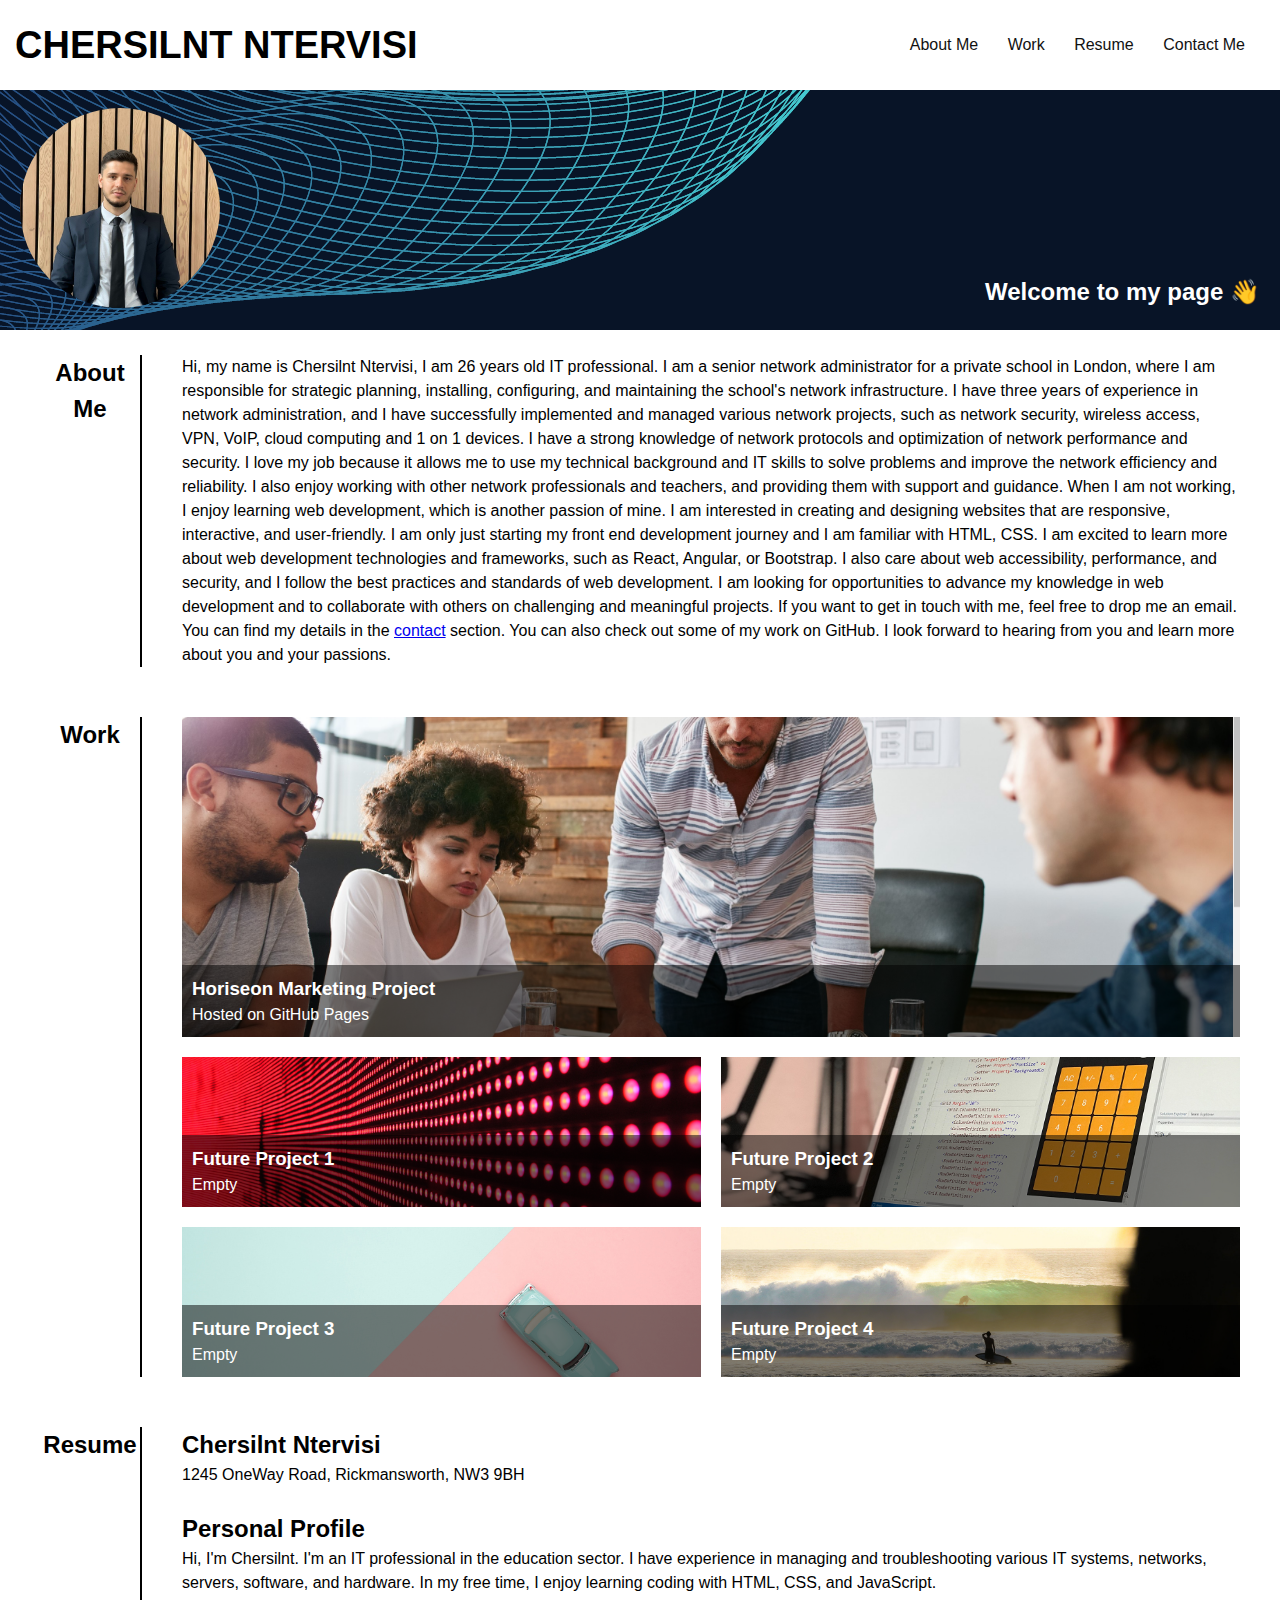
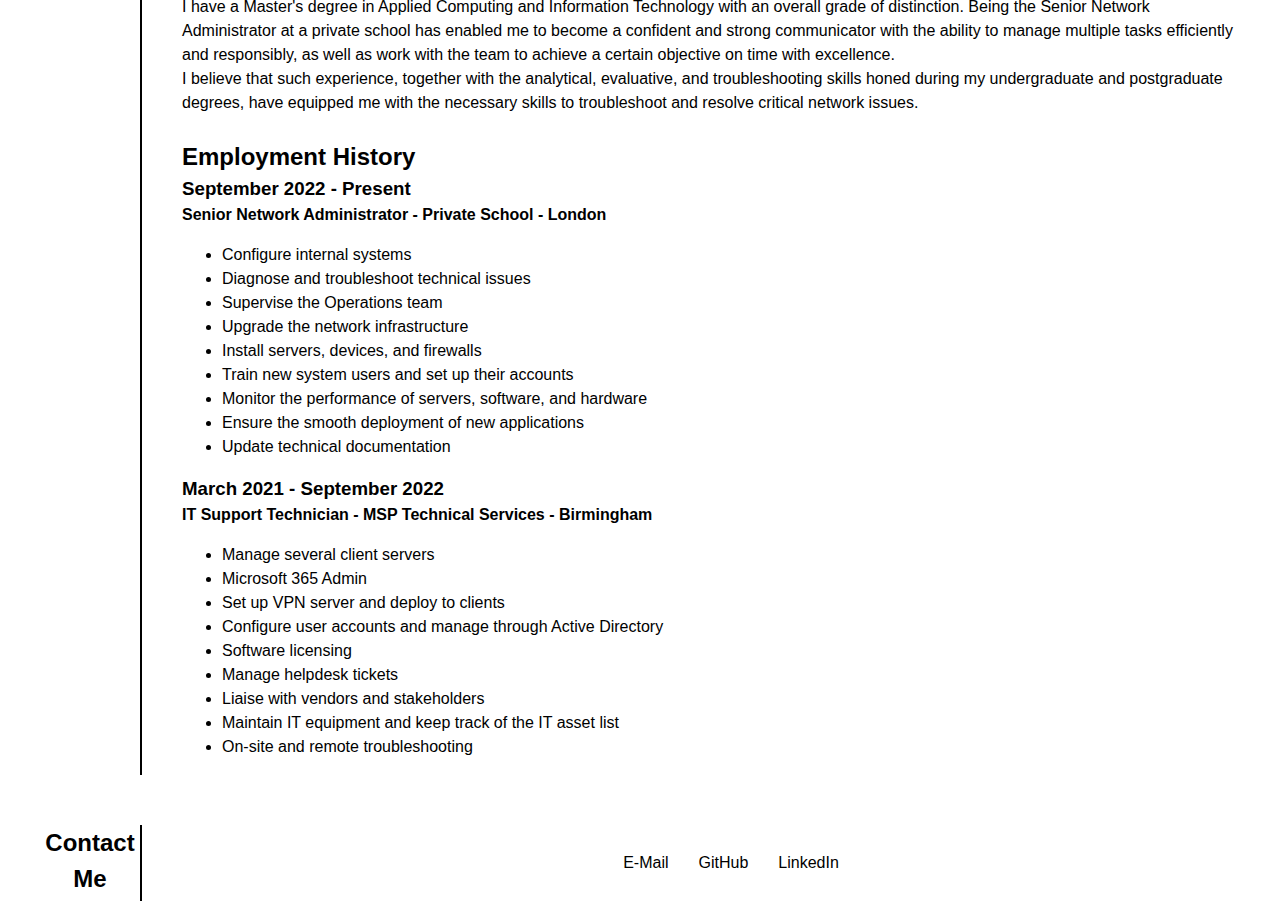
<file: index.html>
<!DOCTYPE html>
<html lang="en-gb">
  <head>
    <meta charset="UTF-8" />
    <meta name="viewport" content="width=device-width, initial-scale=1.0" />
    <meta http-equiv="X-UA-Compatible" content="ie=edge" />
    <title>Chersilnt Ntervisi</title>
    <link rel="stylesheet" href="./starter/css/style.css" />
  </head>

  <body>
    <!-- main logo / nav -->
    <header class="header">
      <h1>CHERSILNT NTERVISI</h1>
      <nav>
        <ul class="menu-items">
          <li><a href="#about">About Me</a></li>
          <li><a href="#work">Work</a></li>
          <li><a href="#resume">Resume</a></li>
          <li><a href="#contact">Contact Me</a></li>
        </ul>
      </nav>
    </header>

    <!-- hero banner -->
    <section class="hero-banner">
      <div class="image" id="profile">
        <img src="./starter/images/profile.jpg" alt="profile photo" />
      </div>
      <div>
        <h2>Welcome to my page 👋</h2>
      </div>
    </section>

    <main class="page-wrapper">
      <!-- about me -->
      <section class="page-section" id="about">
        <h2 class="nav-title">About Me</h2>
        <p class="content">
          Hi, my name is Chersilnt Ntervisi, I am 26 years old IT professional.
          I am a senior network administrator for a private school in London,
          where I am responsible for strategic planning, installing,
          configuring, and maintaining the school's network infrastructure. I
          have three years of experience in network administration, and I have
          successfully implemented and managed various network projects, such as
          network security, wireless access, VPN, VoIP, cloud computing and 1 on
          1 devices. I have a strong knowledge of network protocols and
          optimization of network performance and security. I love my job
          because it allows me to use my technical background and IT skills to
          solve problems and improve the network efficiency and reliability. I
          also enjoy working with other network professionals and teachers, and
          providing them with support and guidance. When I am not working, I
          enjoy learning web development, which is another passion of mine. I am
          interested in creating and designing websites that are responsive,
          interactive, and user-friendly. I am only just starting my front end
          development journey and I am familiar with HTML, CSS. I am excited to
          learn more about web development technologies and frameworks, such as
          React, Angular, or Bootstrap. I also care about web accessibility,
          performance, and security, and I follow the best practices and
          standards of web development. I am looking for opportunities to
          advance my knowledge in web development and to collaborate with others
          on challenging and meaningful projects. If you want to get in touch
          with me, feel free to drop me an email. You can find my details in the
          <a href="#contact">contact</a> section. You can also check out some of
          my work on GitHub. I look forward to hearing from you and learn more
          about you and your passions.
        </p>
      </section>

      <!-- portfolio container -->
      <section class="page-section" id="work">
        <h2 class="nav-title">Work</h2>
        <div class="content">
          <a
            href="https://cntervisi.github.io/HoriseonMarketing/"
            target="_blank"
            class="work-item"
            style="background-image: url(./starter/images/work-large-tile.jpg)"
          >
            <div>
              <div class="title">
                <h3>Horiseon Marketing Project</h3>
                <p>Hosted on GitHub Pages</p>
              </div>
            </div>
          </a>
          <a
            href="https://github.com/CNtervisi"
            class="work-item"
            style="background-image: url(./starter/images/future-project-1.jpg)"
          >
            <div class="title">
              <h3>Future Project 1</h3>
              <p>Empty</p>
            </div>
          </a>
          <a
            href="https://github.com/CNtervisi"
            class="work-item"
            style="background-image: url(./starter/images/future-project-2.jpg)"
          >
            <div class="title">
              <h3>Future Project 2</h3>
              <p>Empty</p>
            </div>
          </a>
          <a
            href="https://github.com/CNtervisi"
            class="work-item"
            style="background-image: url(./starter/images/future-project-3.jpg)"
          >
            <div class="title">
              <h3>Future Project 3</h3>
              <p>Empty</p>
            </div>
          </a>
          <a
            href="https://github.com/CNtervisi"
            class="work-item"
            style="background-image: url(./starter/images/future-project-4.jpg)"
          >
            <div class="title">
              <h3>Future Project 4</h3>
              <p>Empty</p>
            </div>
          </a>
        </div>
      </section>

      <!-- resume container -->
      <section class="resume page-section" id="resume">
        <h2 class="nav-title">Resume</h2>
        <section class="content">
          <sectio class="name">
            <h2>Chersilnt Ntervisi</h2>
            <p>1245 OneWay Road, Rickmansworth, NW3 9BH</p>
          </sectio>
          <br />
          <section id="personal-profile">
            <h2>Personal Profile</h2>
            <p>
              Hi, I'm Chersilnt. I'm an IT professional in the education sector.
              I have experience in managing and troubleshooting various IT
              systems, networks, servers, software, and hardware. In my free
              time, I enjoy learning coding with HTML, CSS, and JavaScript.
            </p>
            <p>
              I have a Master's degree in Applied Computing and Information
              Technology with an overall grade of distinction. Being the Senior
              Network Administrator at a private school has enabled me to become
              a confident and strong communicator with the ability to manage
              multiple tasks efficiently and responsibly, as well as work with
              the team to achieve a certain objective on time with excellence.
            </p>
            <p>
              I believe that such experience, together with the analytical,
              evaluative, and troubleshooting skills honed during my
              undergraduate and postgraduate degrees, have equipped me with the
              necessary skills to troubleshoot and resolve critical network
              issues.
            </p>
          </section>
          <br />
          <section id="employment-history">
            <h2>Employment History</h2>

            <article>
              <h3>September 2022 - Present</h3>
              <h4>Senior Network Administrator - Private School - London</h4>
              <ul>
                <li>Configure internal systems</li>
                <li>Diagnose and troubleshoot technical issues</li>
                <li>Supervise the Operations team</li>
                <li>Upgrade the network infrastructure</li>
                <li>Install servers, devices, and firewalls</li>
                <li>Train new system users and set up their accounts</li>
                <li>
                  Monitor the performance of servers, software, and hardware
                </li>
                <li>Ensure the smooth deployment of new applications</li>
                <li>Update technical documentation</li>
              </ul>
            </article>

            <article>
              <h3>March 2021 - September 2022</h3>
              <h4>
                IT Support Technician - MSP Technical Services - Birmingham
              </h4>
              <ul>
                <li>Manage several client servers</li>
                <li>Microsoft 365 Admin</li>
                <li>Set up VPN server and deploy to clients</li>
                <li>
                  Configure user accounts and manage through Active Directory
                </li>
                <li>Software licensing</li>
                <li>Manage helpdesk tickets</li>
                <li>Liaise with vendors and stakeholders</li>
                <li>
                  Maintain IT equipment and keep track of the IT asset list
                </li>
                <li>On-site and remote troubleshooting</li>
              </ul>
            </article>
          </section>
        </section>
      </section>

      <!-- contact -->
      <footer class="page-section contact" id="contact">
        <h2 class="nav-title">Contact Me</h2>
        <div class="content">
          <ul>
            <li><a href="mailto:c.ntervisi@outlook.com">E-Mail</a></li>
            <li>
              <a href="https://github.com/CNtervisi" target="_blank">GitHub</a>
            </li>
            <li>
              <a
                href="https://www.linkedin.com/in/chersilnt-ntervisi-9b9b96b7/"
                target="_blank"
                >LinkedIn</a
              >
            </li>
          </ul>
        </div>
      </footer>
    </main>
  </body>
</html>
</file>
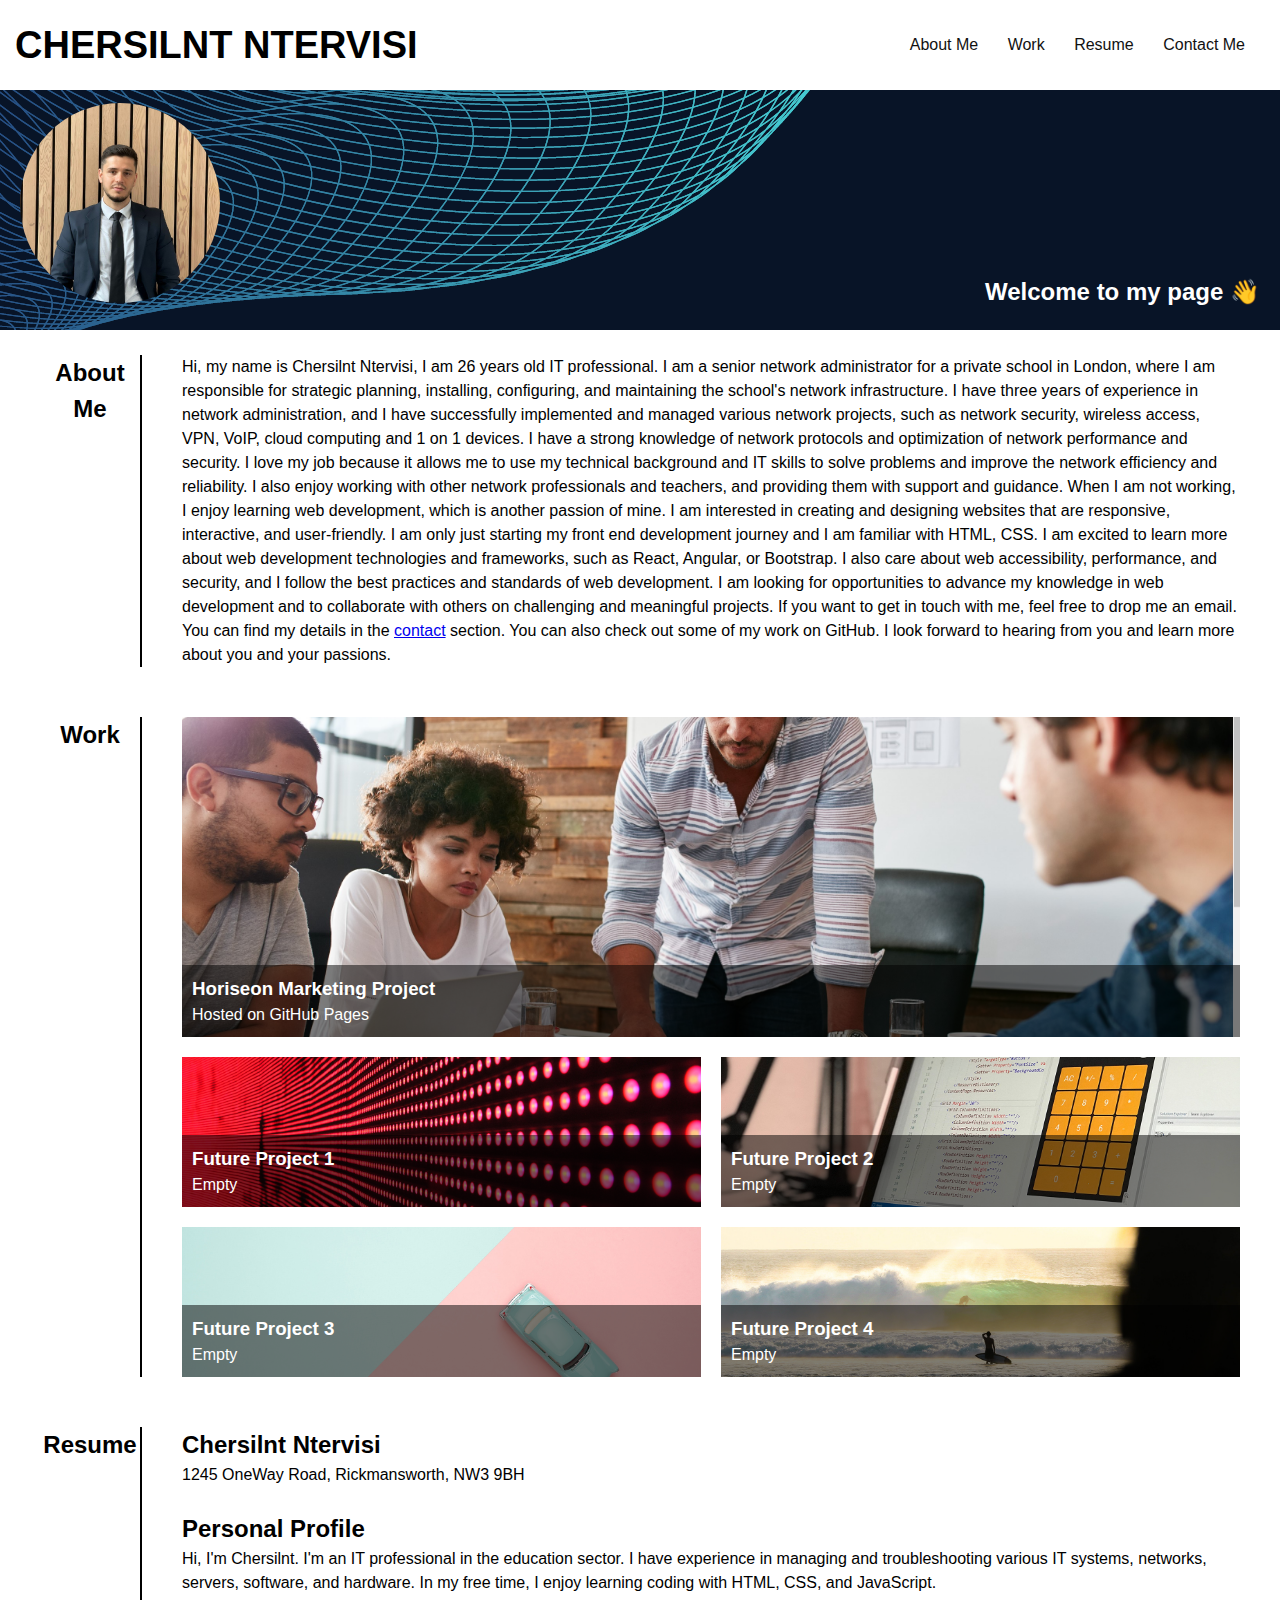
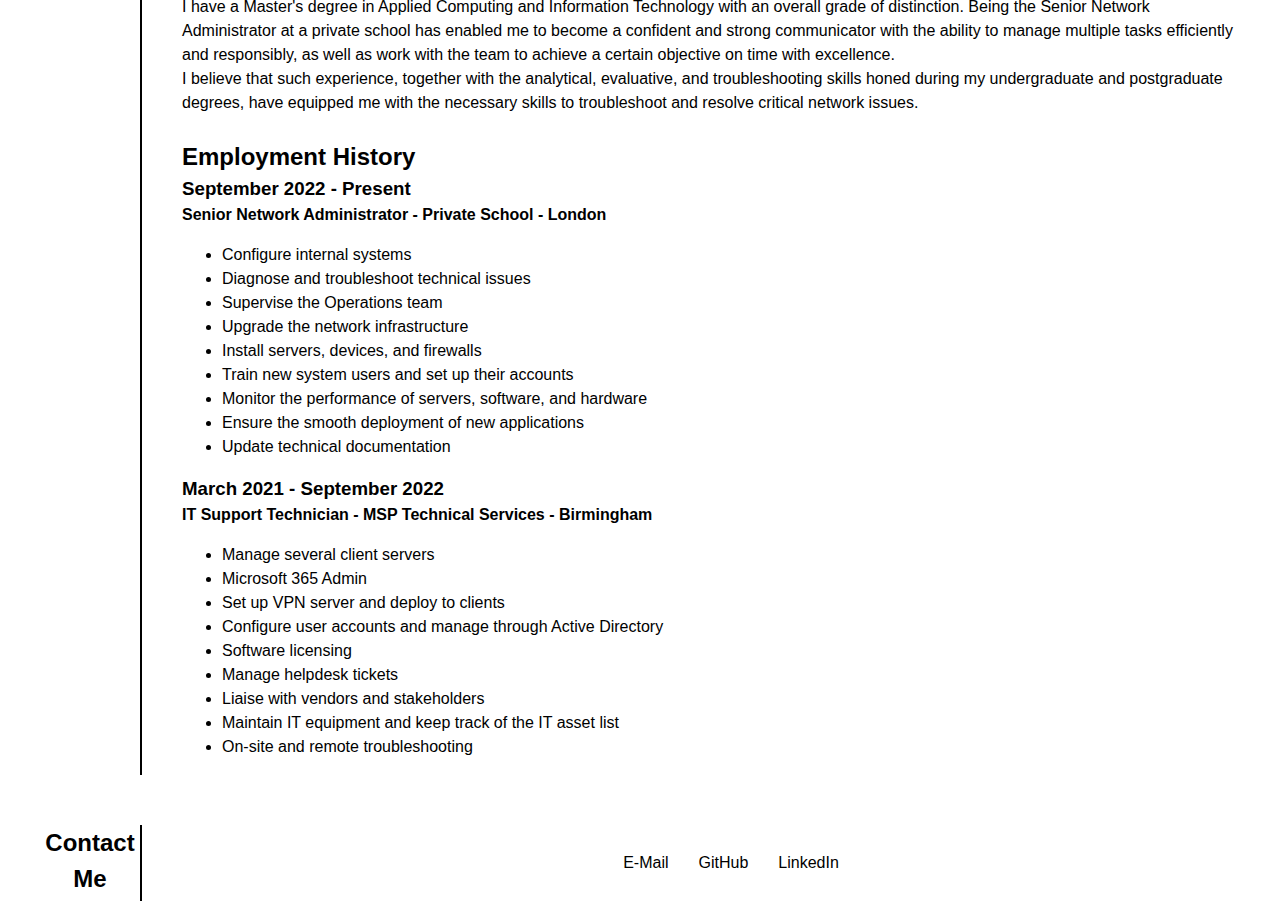
<file: starter/index.html>
<!DOCTYPE html>
<html lang="en-gb">

<head>
  <meta charset="UTF-8" />
  <meta name="viewport" content="width=device-width, initial-scale=1.0" />
  <meta http-equiv="X-UA-Compatible" content="ie=edge" />
  <title>Chersilnt Ntervisi</title>
  <link rel="stylesheet" href="./css/style.css" />
</head>

<body>
  <!-- main logo / nav -->
  <header class="header">
    <h1>CHERSILNT NTERVISI</h1>
    <nav>
      <ul class="menu-items">
        <li><a href="#about">About Me</a></li>
        <li><a href="#work">Work</a></li>
        <li><a href="#resume">Resume</a></li>
        <li><a href="#contact">Contact Me</a></li>
      </ul>
    </nav>
  </header>

  <!-- hero banner -->
  <section class="hero-banner">
    <div class="image">
      <img src="./images/profile.jpg" alt="profile photo">
    </div>
    <div>
      <h2>Welcome to my page 👋</h2>
    </div>
  </section>

  <main class="page-wrapper">
    <!-- about me -->
    <section class="page-section" id="about">
      <h2 class="nav-title">About Me</h2>
      <p class="content">
        Hi, my name is Chersilnt Ntervisi, I am 26 years old IT professional.
        I am a senior network administrator for a private school in London,
        where I am responsible for strategic planning, installing,
        configuring, and maintaining the school's network infrastructure. I
        have three years of experience in network administration, and I have
        successfully implemented and managed various network projects, such as
        network security, wireless access, VPN, VoIP, cloud computing and 1 on
        1 devices. I have a strong knowledge of network protocols and
        optimization of network performance and security. I love my job
        because it allows me to use my technical background and IT skills to
        solve problems and improve the network efficiency and reliability. I
        also enjoy working with other network professionals and teachers, and
        providing them with support and guidance. When I am not working, I
        enjoy learning web development, which is another passion of mine. I am
        interested in creating and designing websites that are responsive,
        interactive, and user-friendly. I am only just starting my front end
        development journey and I am familiar with HTML, CSS. I am excited to
        learn more about web development technologies and frameworks, such as
        React, Angular, or Bootstrap. I also care about web accessibility,
        performance, and security, and I follow the best practices and
        standards of web development. I am looking for opportunities to
        advance my knowledge in web development and to collaborate with others
        on challenging and meaningful projects. If you want to get in touch
        with me, feel free to drop me an email. You can find my details in the
        <a href="#contact">contact</a> section. You can also check out some of
        my work on GitHub. I look forward to hearing from you and learn more
        about you and your passions.
      </p>
    </section>

    <!-- portfolio container -->
    <section class="page-section" id="work">
      <h2 class="nav-title">Work</h2>
      <div class="content">
        <a href="https://cntervisi.github.io/HoriseonMarketing/" target="_blank" class="work-item" style="background-image: url(./images/work-large-tile.jpg);"> 
          <div>
            <div class="title">
              <h3>Horiseon Marketing Project</h3>
              <p>Hosted on GitHub Pages</p>
            </div>
          </div>
        </a>
        <a href="https://github.com/CNtervisi" class="work-item" style="background-image: url(./images/future-project-1.jpg);">
          <div class="title">
            <h3>Future Project 1</h3>
            <p>Empty</p>
          </div>
        </a>
        <a href="https://github.com/CNtervisi" class="work-item" style="background-image: url(./images/future-project-2.jpg );">
          <div class="title">
            <h3>Future Project 2</h3>
            <p>Empty</p>
          </div>
        </a>
        <a href="https://github.com/CNtervisi" class="work-item" style="background-image: url(./images/future-project-3.jpg);">
          <div class="title">
            <h3>Future Project 3</h3>
            <p>Empty</p>
          </div>
        </a>
        <a href="https://github.com/CNtervisi" class="work-item" style="background-image: url(./images/future-project-4.jpg);">
          <div class="title">
            <h3>Future Project 4</h3>
            <p>Empty</p>
          </div>
        </a>
      </div>
    </section>

    <!-- resume container -->
    <section class="resume page-section" id="resume">
      <h2 class="nav-title">Resume</h2>
      <section class="content">
        <sectio class="name">
          <h2>Chersilnt Ntervisi</h2>
          <p>1245 OneWay Road, Rickmansworth, NW3 9BH</p>
        </sectio>
        <br>
        <section id="personal-profile">
          <h2>Personal Profile</h2>
          <p>Hi, I'm Chersilnt. I'm an IT professional in the education sector. I have experience in managing and
            troubleshooting various IT systems, networks, servers, software, and hardware. In my free time, I enjoy
            learning coding with HTML, CSS, and JavaScript.</p>
          <p>I have a Master's degree in Applied Computing and Information Technology with an overall grade of
            distinction. Being the Senior Network Administrator at a private school has enabled me to become a confident
            and strong communicator with the ability to manage multiple tasks efficiently and responsibly, as well as
            work with the team to achieve a certain objective on time with excellence.</p>
          <p>I believe that such experience, together with the analytical, evaluative, and troubleshooting skills honed
            during my undergraduate and postgraduate degrees, have equipped me with the necessary skills to troubleshoot
            and resolve critical network issues.</p>
        </section>
        <br>
        <section id="employment-history">
          <h2>Employment History</h2>

          <article>
            <h3>September 2022 - Present</h3>
            <h4>Senior Network Administrator - Private School - London</h4>
            <ul>
              <li>Configure internal systems</li>
              <li>Diagnose and troubleshoot technical issues</li>
              <li>Supervise the Operations team</li>
              <li>Upgrade the network infrastructure</li>
              <li>Install servers, devices, and firewalls</li>
              <li>Train new system users and set up their accounts</li>
              <li>Monitor the performance of servers, software, and hardware</li>
              <li>Ensure the smooth deployment of new applications</li>
              <li>Update technical documentation</li>
            </ul>
          </article>

          <article>
            <h3>March 2021 - September 2022</h3>
            <h4>IT Support Technician - MSP Technical Services - Birmingham</h4>
            <ul>
              <li>Manage several client servers</li>
              <li>Microsoft 365 Admin</li>
              <li>Set up VPN server and deploy to clients</li>
              <li>Configure user accounts and manage through Active Directory</li>
              <li>Software licensing</li>
              <li>Manage helpdesk tickets</li>
              <li>Liaise with vendors and stakeholders</li>
              <li>Maintain IT equipment and keep track of the IT asset list</li>
              <li>On-site and remote troubleshooting</li>
            </ul>
          </article>

        </section>
      </section>
    </section>

    <!-- contact -->
    <footer class="page-section contact" id="contact">
      <h2 class="nav-title">Contact Me</h2>
      <div class="content">
        <ul>
          <li><a href="mailto:c.ntervisi@outlook.com">E-Mail</a></li>
          <li>
            <a href="https://github.com/CNtervisi" target="_blank">GitHub</a>
          </li>
          <li>
            <a href="https://www.linkedin.com/in/chersilnt-ntervisi-9b9b96b7/" target="_blank">LinkedIn</a>
          </li>

        </ul>
      </div>

    </footer>
  </main>
</body>

</html>
</file>
<file: starter/css/style.css>
* {
  box-sizing: border-box;
}

body {
  margin: 0;
  padding: 0;
  font-family: "Trebuchet MS", "Lucida Sans Unicode", "Lucida Grande",
    "Lucida Sans", Arial, sans-serif;
  line-height: 1.5;
}

h1,
h2,
h3,
h4,
h5,
h6 {
  margin: 0;
}

p {
  margin: 0;
}

.header {
  display: flex;
  align-items: center;
  justify-content: space-between;
  min-height: 90px;
  padding: 0 15px;
}
.header h1 {
  display: inline-block;
  font-size: 38px;
}
.header nav {
  margin-right: 20px;
}
.header ul {
  padding: 0;
}
.menu-items li {
  display: inline-block;
  margin-left: 25px;
}
.menu-items li a {
  color: #111;
  text-decoration: none;
}
.header {
  background-color: white;
}
main {
  max-width: 1200px;
  margin: auto;
}

.hero-banner {
  display: flex;
  height: 240px;
  width: 100%;
  margin-bottom: 25px;
  background-image: url(../images/header-background.png);
  padding: 20px;
  justify-content: space-between;
  align-items: flex-end;
}
#profile{
margin-bottom: -5px;
}

.hero-banner .image img {
  max-width: 200px;
  border-radius: 50%;
}
.hero-banner h2 {
  color: #fff;
}

/* page section */
.page-section {
  display: flex;
  margin-bottom: 50px;
}
.page-section .content {
  padding-left: 40px;
  border-left: 2px solid;
  flex: 1;
}
.page-section .nav-title {
  text-align: end;
  flex: 0 0 100px;
  text-align: end;
  margin-right: 1em;
}

/* work section */
#work .content {
  display: grid;
  grid-template-columns: repeat(2, minmax(200px, 1fr));
  grid-auto-rows: 150px;
  gap: 20px;
  flex: 1;
}

.work-item {
  position: relative;
  background-size: cover;
  background-position: center;
  width: 100%;
  height: 100%;
}

.work-item:first-child {
  grid-column: span 2;
  grid-row: span 2;
}

.title {
  position: absolute;
  bottom: 0;
  left: 0;
  right: 0;
  background: rgba(0, 0, 0, 0.5);
  color: white;
  padding: 10px;
}

/* footer  */

footer.page-section {
  margin-bottom: 20px;
}
footer .content {
  flex: 1;
  display: flex;
  justify-content: center;
  padding: 10px 0;
}
footer ul {
  display: flex;
  list-style-type: none;
}
footer ul li {
  padding: 0 15px;
}
footer ul li a {
  color: inherit;
  text-decoration: none;
}

/* media queries with different breakpoints*/
@media screen and (max-width: 1200px) {
  main,
  .header {
    padding: 20px;
  }
}
.page-section .nav-title {
  text-align: center;
  margin-right: 0px;
}
@media screen and (max-width: 1020px) {
  .header h1 {
    font-size: 25px;
  }
  footer .content {
    padding-bottom: 0;
  }
}
@media screen and (max-width: 768px) {
  .page-section {
    display: block;
  }
  .page-section .content {
    border-left: none;
    border-top: 1px solid;
    padding-left: 0;
    padding-top: 20px;
  }
  .work-item:first-child {
    grid-column: auto;
    grid-row: auto;
  }
}
@media (max-width: 600px) {
  #work .content {
    grid-template-columns: 1fr;
  }

  footer ul li {
    padding: 0 5px;
  }
  main {
    margin-bottom: 0;
    padding-bottom: 0;
    margin-bottom: 0;
  }
  .header{
    flex-direction: column;
    align-items: center;
    gap: 30px;
  }
  .hero-banner{
    flex-direction: column;
    align-items: center;
    gap: 30px;
  }
  .hero-banner h2 {
    color: rgb(121, 121, 121);
    margin-top: -5%;
  }
}
</file>
